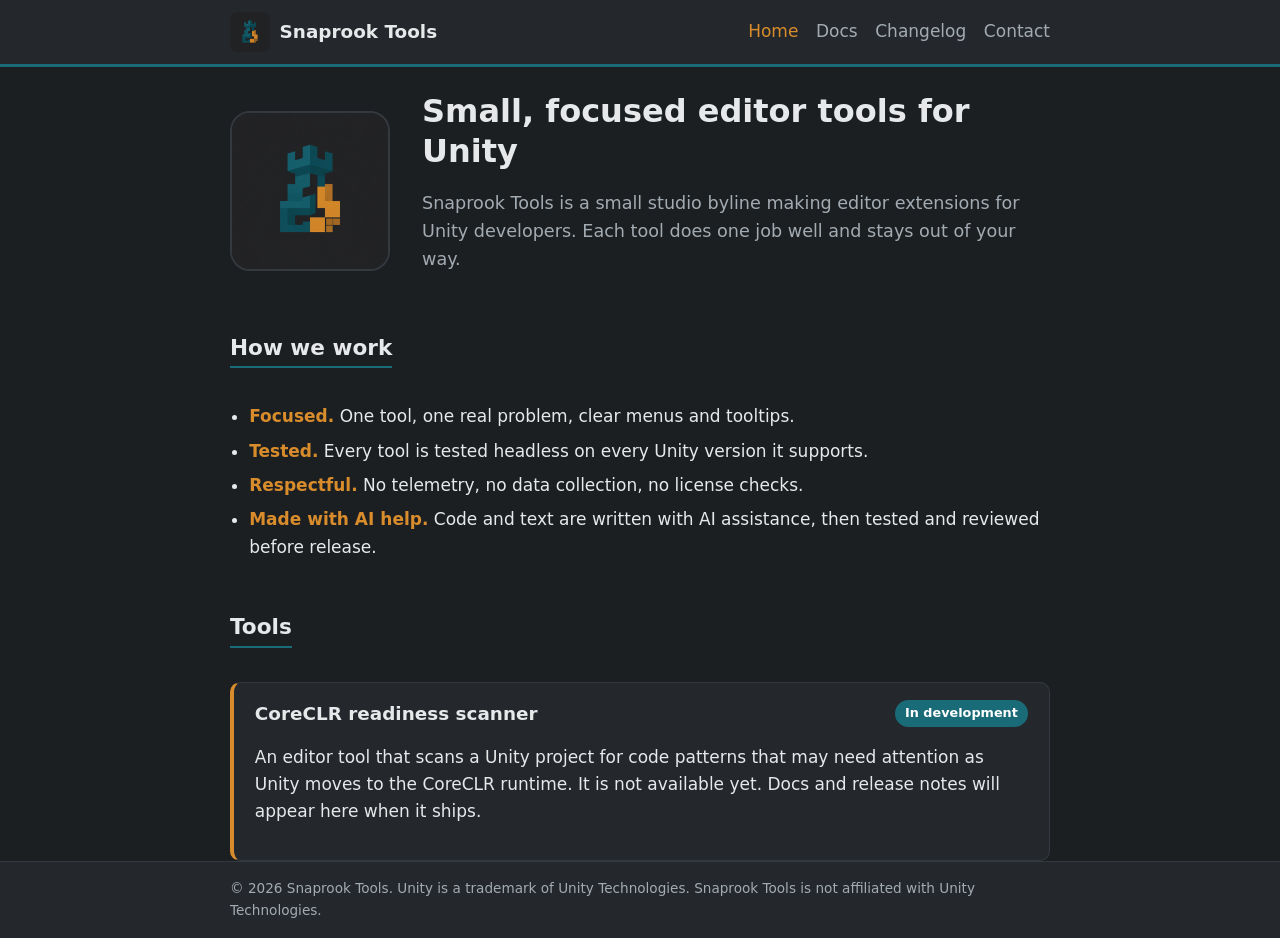
<file: index.html>
<!DOCTYPE html>
<html lang="en">
<head>
<meta charset="utf-8">
<meta name="viewport" content="width=device-width, initial-scale=1">
<title>Snaprook Tools</title>
<meta name="description" content="Small, focused editor tools for Unity developers.">
<link rel="icon" type="image/png" href="assets/favicon-64.png">
<link rel="stylesheet" href="style.css">
</head>
<body>
<header class="site-header">
<div class="wrap header-inner">
<a class="brand" href="index.html"><img src="assets/logo-256.png" width="40" height="40" alt="Snaprook Tools logo"><span>Snaprook Tools</span></a>
<nav aria-label="Main"><ul><li><a href="index.html" aria-current="page">Home</a></li><li><a href="docs/index.html">Docs</a></li><li><a href="changelog.html">Changelog</a></li><li><a href="contact.html">Contact</a></li></ul></nav>
</div>
</header>
<main class="wrap">
<section class="hero">
<img class="hero-logo" src="assets/logo-256.png" width="160" height="160" alt="">
<div>
<h1>Small, focused editor tools for Unity</h1>
<p class="lead">Snaprook Tools is a small studio byline making editor extensions for Unity developers. Each tool does one job well and stays out of your way.</p>
</div>
</section>
<section>
<h2>How we work</h2>
<ul class="points">
<li><strong>Focused.</strong> One tool, one real problem, clear menus and tooltips.</li>
<li><strong>Tested.</strong> Every tool is tested headless on every Unity version it supports.</li>
<li><strong>Respectful.</strong> No telemetry, no data collection, no license checks.</li>
<li><strong>Made with AI help.</strong> Code and text are written with AI assistance, then tested and reviewed before release.</li>
</ul>
</section>
<section id="tools">
<h2>Tools</h2>
<article class="card">
<div class="card-head"><h3>CoreCLR readiness scanner</h3><span class="badge">In development</span></div>
<p>An editor tool that scans a Unity project for code patterns that may need attention as Unity moves to the CoreCLR runtime. It is not available yet. Docs and release notes will appear here when it ships.</p>
</article>
</section>
</main>
<footer class="site-footer">
<div class="wrap">
<p>© 2026 Snaprook Tools. Unity is a trademark of Unity Technologies. Snaprook Tools is not affiliated with Unity Technologies.</p>
</div>
</footer>
</body>
</html>
</file>
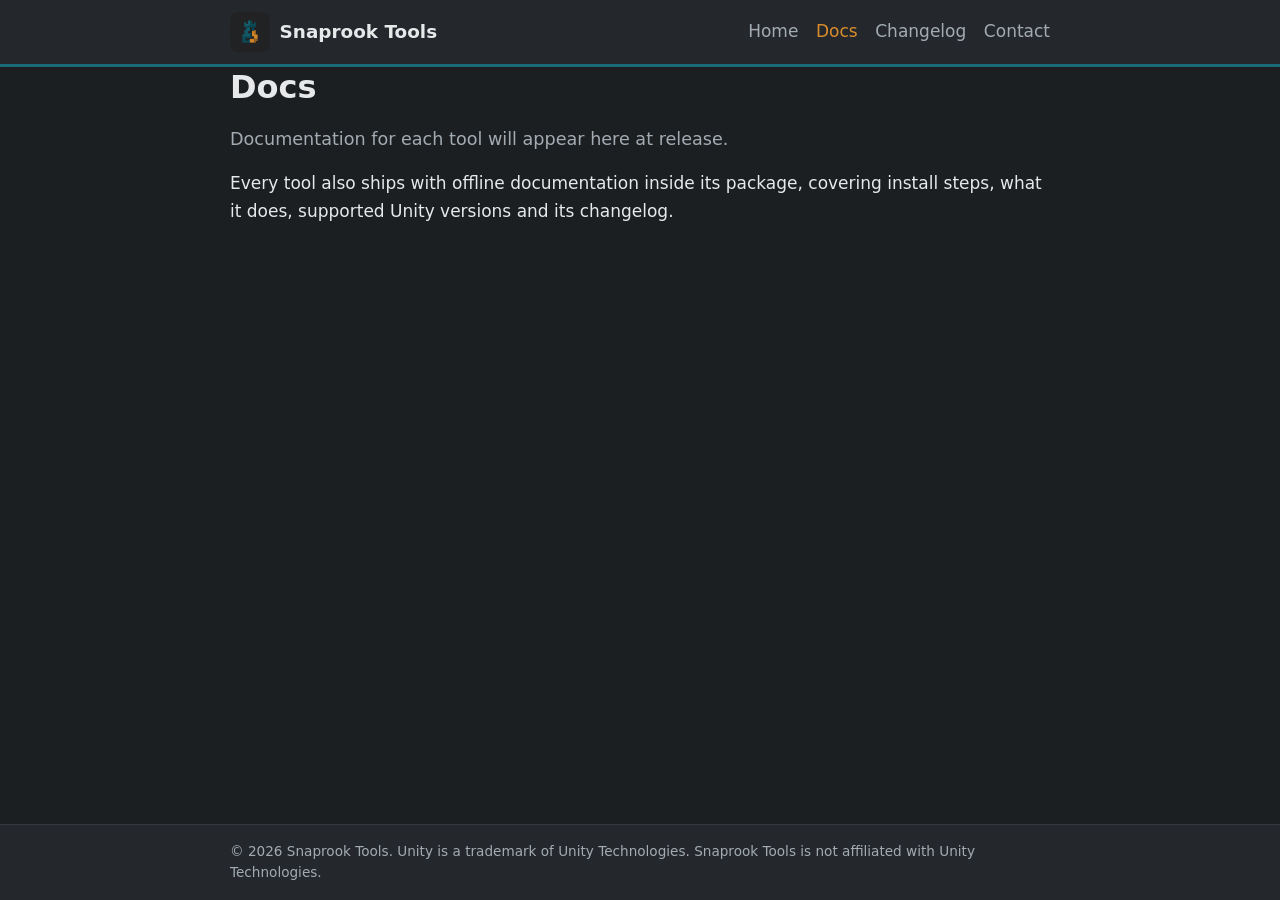
<file: docs/index.html>
<!DOCTYPE html>
<html lang="en">
<head>
<meta charset="utf-8">
<meta name="viewport" content="width=device-width, initial-scale=1">
<title>Docs | Snaprook Tools</title>
<meta name="description" content="Documentation for Snaprook Tools editor extensions.">
<link rel="icon" type="image/png" href="../assets/favicon-64.png">
<link rel="stylesheet" href="../style.css">
</head>
<body>
<header class="site-header">
<div class="wrap header-inner">
<a class="brand" href="../index.html"><img src="../assets/logo-256.png" width="40" height="40" alt="Snaprook Tools logo"><span>Snaprook Tools</span></a>
<nav aria-label="Main"><ul><li><a href="../index.html">Home</a></li><li><a href="../docs/index.html" aria-current="page">Docs</a></li><li><a href="../changelog.html">Changelog</a></li><li><a href="../contact.html">Contact</a></li></ul></nav>
</div>
</header>
<main class="wrap">
<h1>Docs</h1>
<p class="lead">Documentation for each tool will appear here at release.</p>
<p>Every tool also ships with offline documentation inside its package, covering install steps, what it does, supported Unity versions and its changelog.</p>
</main>
<footer class="site-footer">
<div class="wrap">
<p>© 2026 Snaprook Tools. Unity is a trademark of Unity Technologies. Snaprook Tools is not affiliated with Unity Technologies.</p>
</div>
</footer>
</body>
</html>
</file>
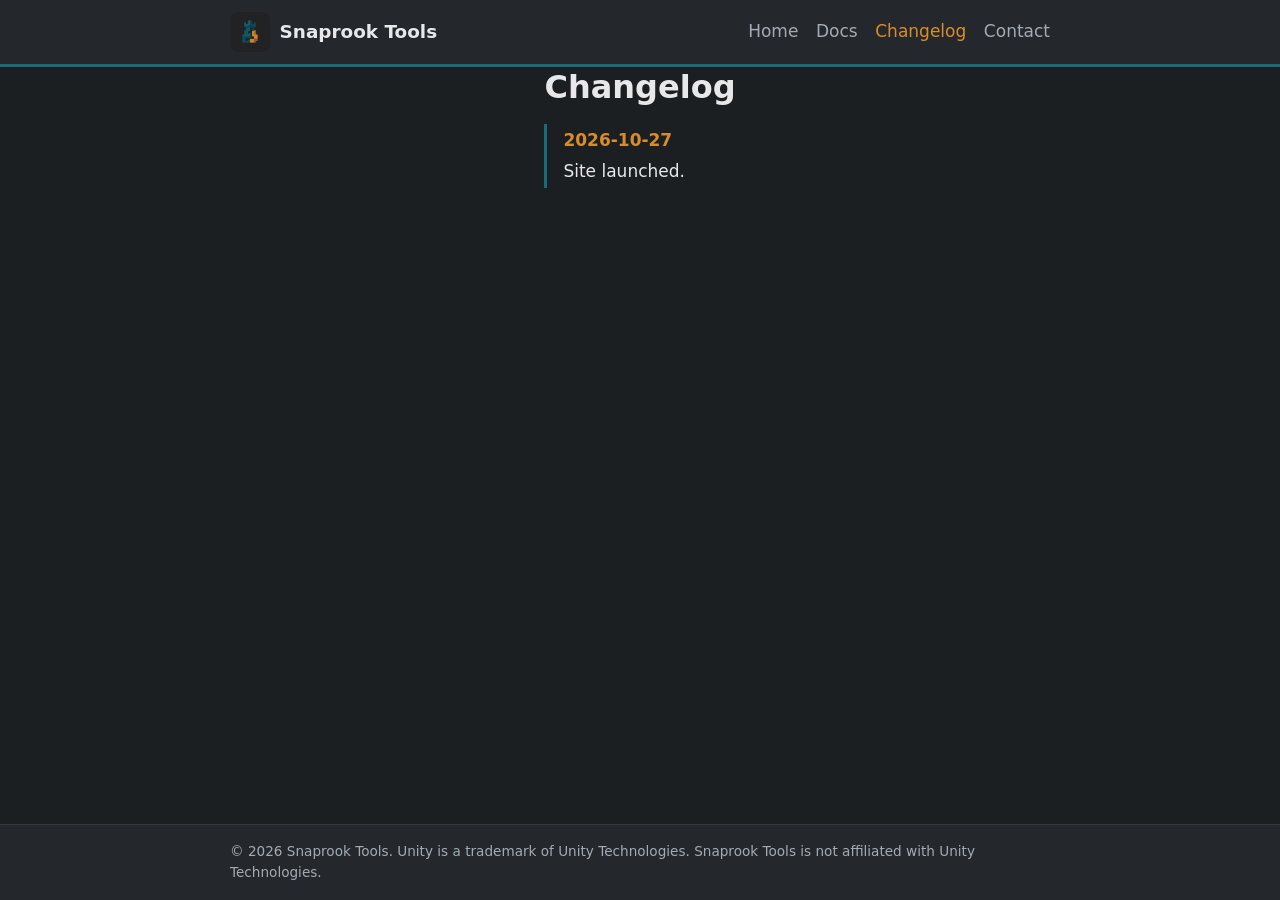
<file: changelog.html>
<!DOCTYPE html>
<html lang="en">
<head>
<meta charset="utf-8">
<meta name="viewport" content="width=device-width, initial-scale=1">
<title>Changelog | Snaprook Tools</title>
<meta name="description" content="Changes to Snaprook Tools and this site.">
<link rel="icon" type="image/png" href="assets/favicon-64.png">
<link rel="stylesheet" href="style.css">
</head>
<body>
<header class="site-header">
<div class="wrap header-inner">
<a class="brand" href="index.html"><img src="assets/logo-256.png" width="40" height="40" alt="Snaprook Tools logo"><span>Snaprook Tools</span></a>
<nav aria-label="Main"><ul><li><a href="index.html">Home</a></li><li><a href="docs/index.html">Docs</a></li><li><a href="changelog.html" aria-current="page">Changelog</a></li><li><a href="contact.html">Contact</a></li></ul></nav>
</div>
</header>
<main class="wrap">
<h1>Changelog</h1>
<ol class="changelog">
<li><time datetime="2026-10-27">2026-10-27</time><p>Site launched.</p></li>
</ol>
</main>
<footer class="site-footer">
<div class="wrap">
<p>© 2026 Snaprook Tools. Unity is a trademark of Unity Technologies. Snaprook Tools is not affiliated with Unity Technologies.</p>
</div>
</footer>
</body>
</html>
</file>
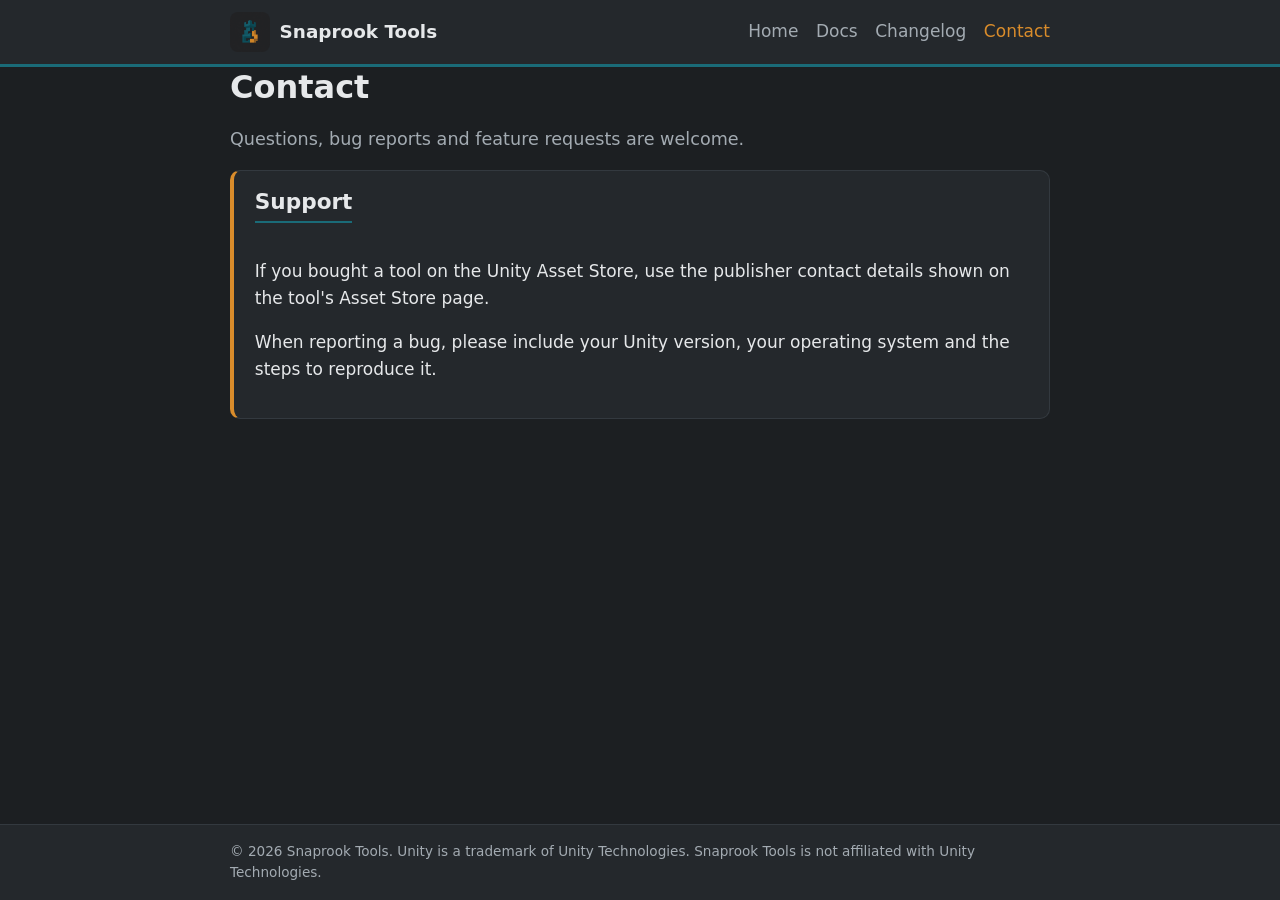
<file: contact.html>
<!DOCTYPE html>
<html lang="en">
<head>
<meta charset="utf-8">
<meta name="viewport" content="width=device-width, initial-scale=1">
<title>Contact | Snaprook Tools</title>
<meta name="description" content="How to get support for Snaprook Tools.">
<link rel="icon" type="image/png" href="assets/favicon-64.png">
<link rel="stylesheet" href="style.css">
</head>
<body>
<header class="site-header">
<div class="wrap header-inner">
<a class="brand" href="index.html"><img src="assets/logo-256.png" width="40" height="40" alt="Snaprook Tools logo"><span>Snaprook Tools</span></a>
<nav aria-label="Main"><ul><li><a href="index.html">Home</a></li><li><a href="docs/index.html">Docs</a></li><li><a href="changelog.html">Changelog</a></li><li><a href="contact.html" aria-current="page">Contact</a></li></ul></nav>
</div>
</header>
<main class="wrap">
<h1>Contact</h1>
<p class="lead">Questions, bug reports and feature requests are welcome.</p>
<section class="card">
<h2>Support</h2>
<p>If you bought a tool on the Unity Asset Store, use the publisher contact details shown on the tool's Asset Store page.</p>
<p>When reporting a bug, please include your Unity version, your operating system and the steps to reproduce it.</p>
</section>
</main>
<footer class="site-footer">
<div class="wrap">
<p>© 2026 Snaprook Tools. Unity is a trademark of Unity Technologies. Snaprook Tools is not affiliated with Unity Technologies.</p>
</div>
</footer>
</body>
</html>
</file>
<file: style.css>
:root {
  --bg: #1c1f22;
  --bg-2: #24282c;
  --line: #33393f;
  --text: #e6e8ea;
  --muted: #a3abb2;
  --teal: #1a6b78;
  --teal-light: #4fb3c2;
  --amber: #d98c2b;
}
* { box-sizing: border-box; }
html { color-scheme: dark; }
body {
  margin: 0;
  background: var(--bg);
  color: var(--text);
  font: 17px/1.6 system-ui, -apple-system, "Segoe UI", Roboto, "Helvetica Neue", Arial, sans-serif;
  min-height: 100vh;
  display: flex;
  flex-direction: column;
}
main { flex: 1; padding-top: 2rem; padding-bottom: 3rem; }
.wrap { max-width: 860px; margin: 0 auto; padding: 0 1.25rem; }
a { color: var(--teal-light); }
a:hover { color: var(--amber); }
h1, h2, h3 { line-height: 1.25; }
h1 { font-size: 2rem; margin: 0 0 .75rem; }
h2 { font-size: 1.35rem; margin-top: 2.25rem; border-bottom: 2px solid var(--teal); padding-bottom: .3rem; display: inline-block; }
h3 { margin: 0; font-size: 1.15rem; }
.lead { color: var(--muted); font-size: 1.1rem; }

.site-header { background: var(--bg-2); border-bottom: 3px solid var(--teal); }
.header-inner { display: flex; align-items: center; justify-content: space-between; flex-wrap: wrap; gap: .75rem; padding-top: .75rem; padding-bottom: .75rem; }
.brand { display: flex; align-items: center; gap: .6rem; color: var(--text); text-decoration: none; font-weight: 700; font-size: 1.15rem; }
.brand img { border-radius: 8px; }
nav ul { list-style: none; display: flex; gap: 1.1rem; margin: 0; padding: 0; }
nav a { color: var(--muted); text-decoration: none; }
nav a:hover, nav a[aria-current="page"] { color: var(--amber); }

.hero { display: flex; align-items: center; gap: 2rem; padding: 1.5rem 0 .5rem; }
.hero-logo { border-radius: 20px; border: 2px solid var(--line); flex-shrink: 0; }
@media (max-width: 600px) { .hero { flex-direction: column; text-align: center; } }

.points { padding-left: 1.2rem; }
.points li { margin: .45rem 0; }
.points strong { color: var(--amber); }

.card { background: var(--bg-2); border: 1px solid var(--line); border-left: 4px solid var(--amber); border-radius: 10px; padding: 1.1rem 1.3rem; margin-top: 1rem; }
.card h2 { margin-top: 0; }
.card-head { display: flex; align-items: center; justify-content: space-between; gap: 1rem; flex-wrap: wrap; }
.badge { background: var(--teal); color: #fff; font-size: .8rem; font-weight: 600; padding: .2rem .65rem; border-radius: 999px; }
.email { font-family: ui-monospace, SFMono-Regular, Menlo, Consolas, monospace; color: var(--amber); }

.changelog { list-style: none; padding: 0; }
.changelog li { border-left: 3px solid var(--teal); padding: .2rem 0 .2rem 1rem; margin: 1rem 0; }
.changelog time { color: var(--amber); font-weight: 600; }
.changelog p { margin: .2rem 0 0; }

.site-footer { border-top: 1px solid var(--line); background: var(--bg-2); color: var(--muted); font-size: .85rem; }
.site-footer p { margin: 1rem 0; }
</file>
